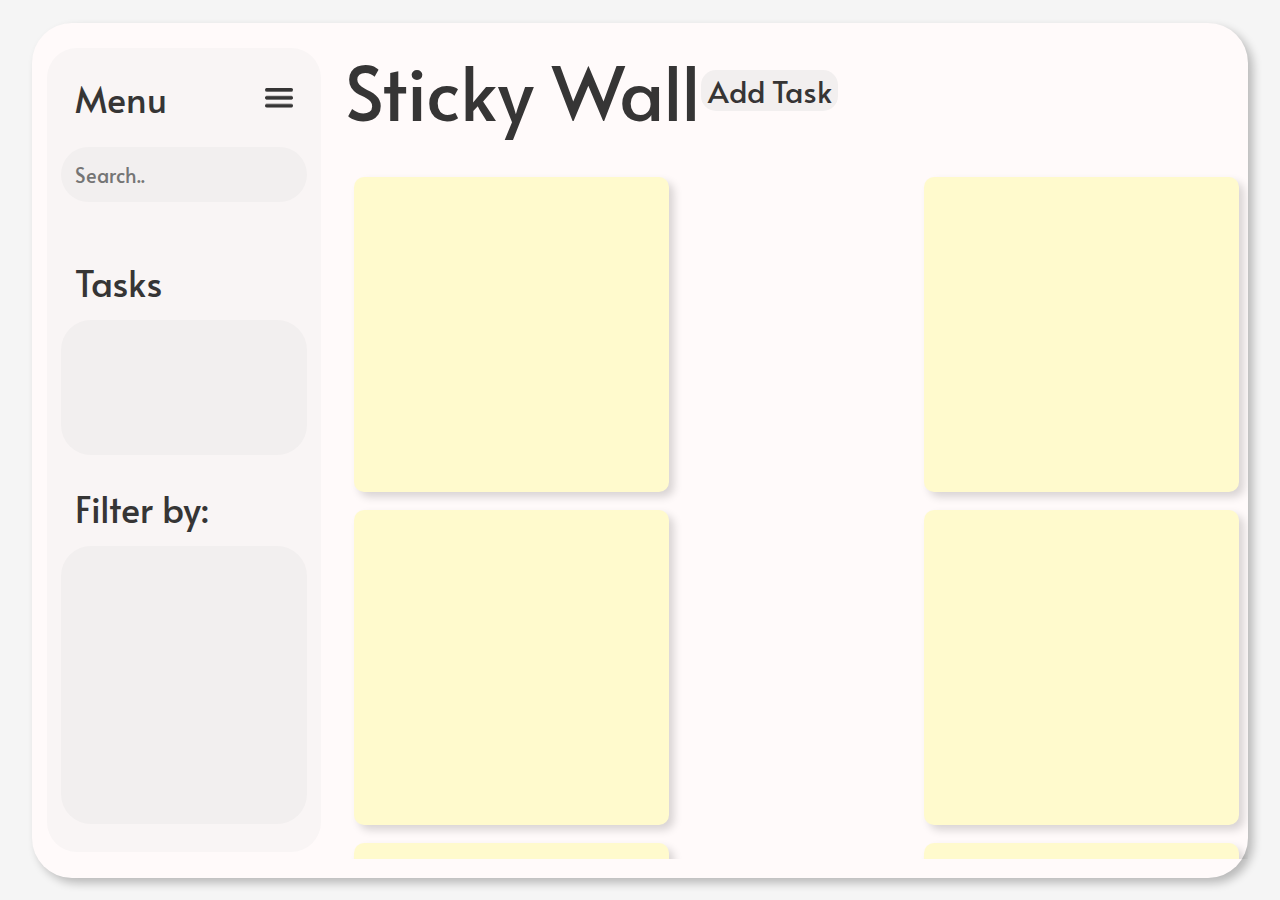
<file: index.html>
<!DOCTYPE html>
<html lang="pt-br">

<head>
    <meta charset="UTF-8">
    <meta name="viewport" content="width=device-width, initial-scale=1.0">
    <link rel="stylesheet" href="stylesheet.css">
    <title>Sticky Notes</title>
</head>

<body>
    <header class="HeaderBox">
    </header>
    <section class="ViewBox">
        <div class="LeftSide">
            <div class="MenuBar">
                <div class="menuHeader" >
                    <h3 class="menuTitles"> Menu </h3>
                    <img id="menuIcon" src="./imgs/menuIcon.png" alt="Ícone do menu" />
                </div>
                <div class="menuSearch" >
                    <input type="text" placeholder="Search.." class="searchInput" />
                </div>
                <div class="menuTasks" >
                    <h3 class="menuTitles"> Tasks </h3>
                    <div class="tasksBox">
                    </div>
                </div>
                <div class="menuFilters" >
                    <h3 class="menuTitles"> Filter by:</h3>
                    <div class="filtersBox">
                    </div>
            </div>
            </div>
        </div>
        <div class="RightSide">
            <div class="WorkspaceHeader">
                <h1 class="WorkspaceTitle"> Sticky Wall </h1>
                <button class="AddTask" onclick="alert('Logo vai funfar!')">Add Task</button>
            </div>
            <div class="WorkspaceBody">
                <div class="note"></div>
                <div class="note"></div>
                <div class="note"></div>
                <div class="note"></div>
                <div class="note"></div>
                <div class="note"></div>
                <div class="note"></div>
                <div class="note"></div>
                <div class="note"></div>
            </div>
        </div>
    </section>
    <footer class="FooterBox">
    </footer>
</body>

</html>
</file>
<file: stylesheet.css>
@import url('https://fonts.googleapis.com/css2?family=Alata&display=swap');


* {
    margin: 0;
    padding: 0;
    box-sizing: border-box;
}
/* width */
::-webkit-scrollbar {
    width: 15px;
  }

  ::-webkit-scrollbar-thumb {
    background: #E0E0E0;
    border-radius: 10px;
  }

body {
    min-height: 100vh;
    display: flex;
    flex-direction: column;
    align-items: center;
    justify-content: center;
    background-color: #F5F5F5;
}

.HeaderBox {
    flex: .1;
    display: flex;
}

.ViewBox {
    display: flex;
    max-height: 95vh;
    justify-content: center;
    flex-direction: row;
    width: 95%;
    border-radius: 40px;
    background-color: #FFFAFA;
    box-shadow: 5px 5px 10px rgba(0, 0, 0, 0.247);
}

.LeftSide {
    display: flex;
    flex: 1;
    justify-content: center;
    align-items: center;
}

.MenuBar {
    display: flex;
    flex-direction: column;
    background-color: #F9F5F5;
    width: 90%;
    height: 94%;
    border-radius: 30px;
}

.menuHeader {
    display: flex;
    flex: 1;
    justify-content: space-between;
    align-items: center;
}

.menuTitles {
    display: flex;
    font-family: "Alata", system-ui;
    font-weight: 400;
    font-style: normal;
    font-size: 36px;
    margin-left: 10%;
    color: #363535;
}

#menuIcon {
    display: flex;
    height: 20%;
    margin-right: 10%;
}

.menuSearch {
    display: flex;
    flex: 1.1;
    justify-content: center;

}

.searchInput {
    padding: 10px;
    border-radius: 40px;
    border: none;
    width: 90%;
    height: 50%;
    padding-left: 5%;
    background-color: #F2EFEF;
    font-family: "Alata", system-ui;
    font-weight: 400;
    font-size: 20px;
    font-style: normal;
    color: #363535;
}

.menuTasks {
    display: flex;
    flex-direction: column;
    flex: 2;
    justify-content: center;
}

.tasksBox {
    display: flex;
    flex-direction: column;
    background-color: #F2EFEF;
    width: 90%;
    height: 90%;
    border-radius: 30px;
    align-self: center;
    margin-top: 5%;
}

.menuFilters {
    display: flex;
    flex: 4;
    flex-direction: column;
    justify-content: center;
}

.filtersBox {
    display: flex;
    flex-direction: column;
    background-color: #F2EFEF;
    width: 90%;
    height: 70%;
    border-radius: 30px;
    align-self: center;
    margin-top: 5%;
}

.RightSide {
    display: flex;
    flex: 3;
    flex-direction: column;
}

.WorkspaceHeader {
    display: flex;
    flex: 1.2;
    justify-content: flex-start;
    align-items: center;
}

.WorkspaceTitle {
    display: flex;
    font-family: "Alata", system-ui;
    font-weight: 400;
    font-style: normal;
    font-size: 74px;
    margin-left: 1%;
    color: #363535;
}

.AddTask {
    color: #363535;
    width: 15%;
    height: 30%;
    border: none;
    background-color: #F2EFEF;
    border-radius: 15px;
    font-family: "Alata", system-ui;
    font-weight: 400;
    font-style: normal;
    font-size: 30px;
}

.AddTask:hover {
    background-color: #E0E0E0;
}

.WorkspaceBody {
    display: flex;
    flex: 6;
    justify-content: space-between;
    flex-wrap: wrap;
    overflow-y: auto;
    margin-bottom: 2%;
    padding-bottom: 2%;
    padding-left: 2%;
}

.note {
    background-color: lemonchiffon;
    height: 35vh;
    width: 35vh;
    margin-top: 2%;
    margin-right: 1%;
    border-radius: 10px;
    box-shadow: 5px 5px 8px rgba(0, 0, 0, 0.151);
    font-family: "Alata", system-ui;
    font-weight: 400;
    font-style: normal;
    padding: 1%;
    font-size: 32px;

}

.FooterBox {
    flex: .1;
    display: flex;
}
</file>
